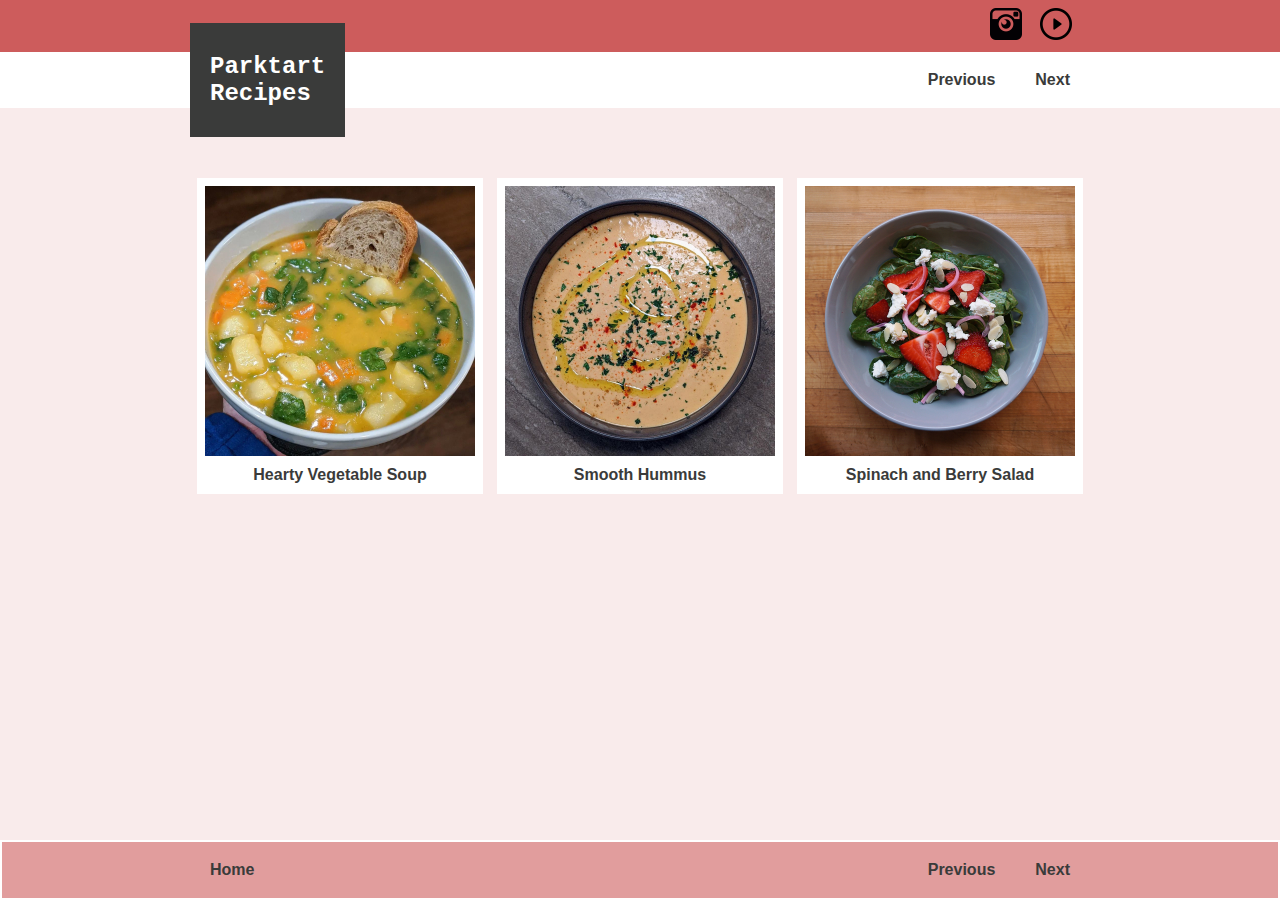
<file: index.html>
<!DOCTYPE html>
<html lang="en">

  <head>
    <meta charset="UTF-8">
    <meta http-equiv="X-UA-Compatible" content="IE=edge">
    <meta name="viewport" content="width=device-width, initial-scale=1.0">
    <title>Odin Recipes Flex</title>
    <link rel="stylesheet" href="style.css">
  </head>

  <body>
  <div class="all-container">

    <div class="widget-container">
      <div class="widgets">
        <a class="insta-logo" href="https://www.instagram.com/parktart/"><img src="./img/instagram-logo.png" alt="Instagram" height="32" width="32"></a>
        <a class="youtube-logo" href="https://www.youtube.com/watch?v=FCCfeGPKl6s"><img src="./img/youtube-logo.png" alt="YouTube" height="32" width="32"></a>
      </div>
    </div>

    <div class="menu-container">
      <div class="menu">
        <a class="logo" href="./index.html">Parktart Recipes</a>
        <!-- <div class="more"><a href="XXX">More Recipes</a></div> -->
        <a class="previous" href="./recipes/salad.html">Previous</a>
        <a class="next" href="./recipes/soup.html">Next</a>
      </div>
    </div>
    
    <div class="photo-grid-container">
      <div class="photo-grid">
        
        <a href="./recipes/soup.html">
          <div class="soup-container">
            <img src="./img/soup-pic.jpg" alt="Hearty Soup" height="270" width="270">
            <p>Hearty Vegetable Soup</p>
          </div>
        </a>

        <a href="./recipes/hummus.html">
          <div class="hummus-container">
            <img src="./img/hummus-pic.jpg" alt="Hummus" height="270" width="270">
            <p>Smooth Hummus</p>
          </div>
        </a>

        <a id="salad-anchor" href="./recipes/salad.html">
          <div class="salad-container">
            <img src="./img/salad-pic.jpg" alt="Salad" height="270" width="270">
            <p>Spinach and Berry Salad</p>
          </div>
        </a>

      </div>
    </div>
  
    <div class="menu-container footer">
      <div class="menu">
        <a class="home" href="./index.html">Home</a>
        <!-- <div class="more"><a href="XXX">More Recipes</a></div> -->
        <a class="previous" href="./recipes/salad.html">Previous</a>
        <a class="next" href="./recipes/soup.html">Next</a>
      </div>
    </div>

  </div>
  </body>

</html>
</file>
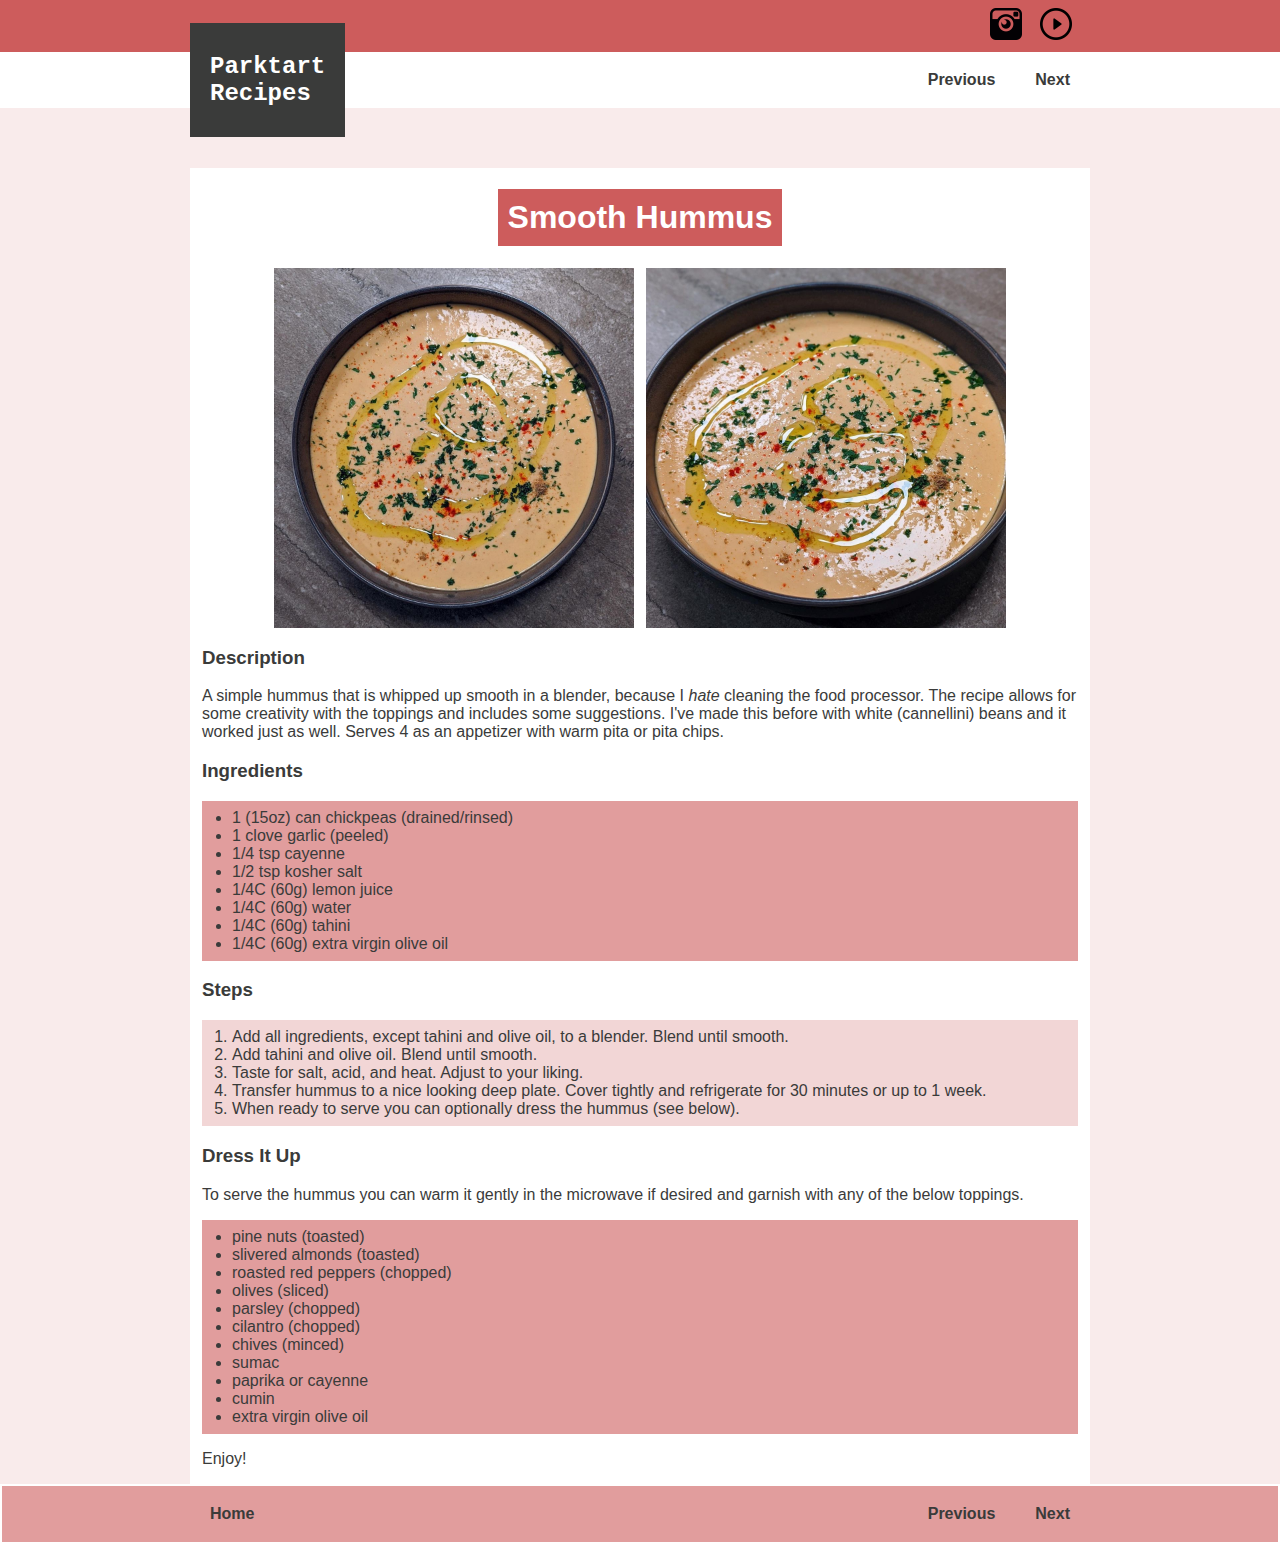
<file: recipes/hummus.html>
<!DOCTYPE html>
<html lang="en">

  <head>
    <meta charset="UTF-8">
    <meta http-equiv="X-UA-Compatible" content="IE=edge">
    <meta name="viewport" content="width=device-width, initial-scale=1.0">
    <title>Hummus</title>
    <link rel="stylesheet" href="./../recipe-style.css">
  </head>

  <body>
  <div class="all-container">

    <div class="widget-container">
      <div class="widgets">
        <a class="insta-logo" href="https://www.instagram.com/parktart/"><img src="./../img/instagram-logo.png" alt="Instagram" height="32" width="32"></a>
        <a class="youtube-logo" href="https://www.youtube.com/watch?v=FCCfeGPKl6s"><img src="./../img/youtube-logo.png" alt="YouTube" height="32" width="32"></a>
      </div>
    </div>

    <div class="menu-container">
      <div class="menu">
        <a class="logo" href="./../index.html">Parktart Recipes</a>
        <!-- <div class="more"><a href="XXX">More Recipes</a></div> -->
        <a class="previous" href="./soup.html">Previous</a>
        <a class="next" href="./salad.html">Next</a>
      </div>
    </div>

    
    <div class="content-container">
      <div class="content">

        <h1>Smooth Hummus</h1>
      
        <div class="recipe-pics-container">
          <div><img src="./../img/hummus-pic.jpg" alt="Hummus pic 1" width="360" height="360"></div>
          <div><img src="./../img/hummus-pic-2.jpg" alt="Hummus pic 2" width="360" height="360"></div>
        </div>

        <h3>Description</h3>
        <p>A simple hummus that is whipped up smooth in a blender, because I <em>hate</em> cleaning the food processor. The recipe allows for some creativity with the toppings and includes
        some suggestions. I've made this before with white (cannellini) beans and it worked just as well. Serves 4 as an appetizer with warm pita or pita chips.</p>

        <h3>Ingredients</h3>

        <ul>
          <li>1 (15oz) can chickpeas (drained/rinsed)</li>
          <li>1 clove garlic (peeled)</li>
          <li>1/4 tsp cayenne</li> 
          <li>1/2 tsp kosher salt</li> 
          <li>1/4C (60g) lemon juice</li>
          <li>1/4C (60g) water</li>
          <li>1/4C (60g) tahini</li>
          <li>1/4C (60g) extra virgin olive oil</li>
        </ul>

        <h3>Steps</h3>
      
        <ol>
          <li>Add all ingredients, except tahini and olive oil, to a blender. Blend until smooth.</li>
          <li>Add tahini and olive oil. Blend until smooth.</li>
          <li>Taste for salt, acid, and heat. Adjust to your liking.</li>
          <li>Transfer hummus to a nice looking deep plate. Cover tightly and refrigerate for 30 minutes or up to 1 week.</li>
          <li>When ready to serve you can optionally dress the hummus (see below).</li>
        </ol>

        <h3>Dress It Up</h3>

        <p>To serve the hummus you can warm it gently in the microwave if desired and garnish with any of the below toppings.</p>

        <ul>
          <li>pine nuts (toasted)</li>
          <li>slivered almonds (toasted)</li>
          <li>roasted red peppers (chopped)</li>
          <li>olives (sliced)</li>
          <li>parsley (chopped)</li>
          <li>cilantro (chopped)</li>
          <li>chives (minced)</li>
          <li>sumac</li>
          <li>paprika or cayenne</li>
          <li>cumin</li>
          <li>extra virgin olive oil</li>
        </ul>

        <p>Enjoy!</p>

      </div>
    </div>

    <div class="menu-container footer">
      <div class="menu">
        <a class="home" href="./../index.html">Home</a>
        <!-- <div class="more"><a href="XXX">More Recipes</a></div> -->
        <a class="previous" href="./soup.html">Previous</a>
        <a class="next" href="./salad.html">Next</a>
      </div>
    </div>

  </div>
  </body>

</html>
</file>
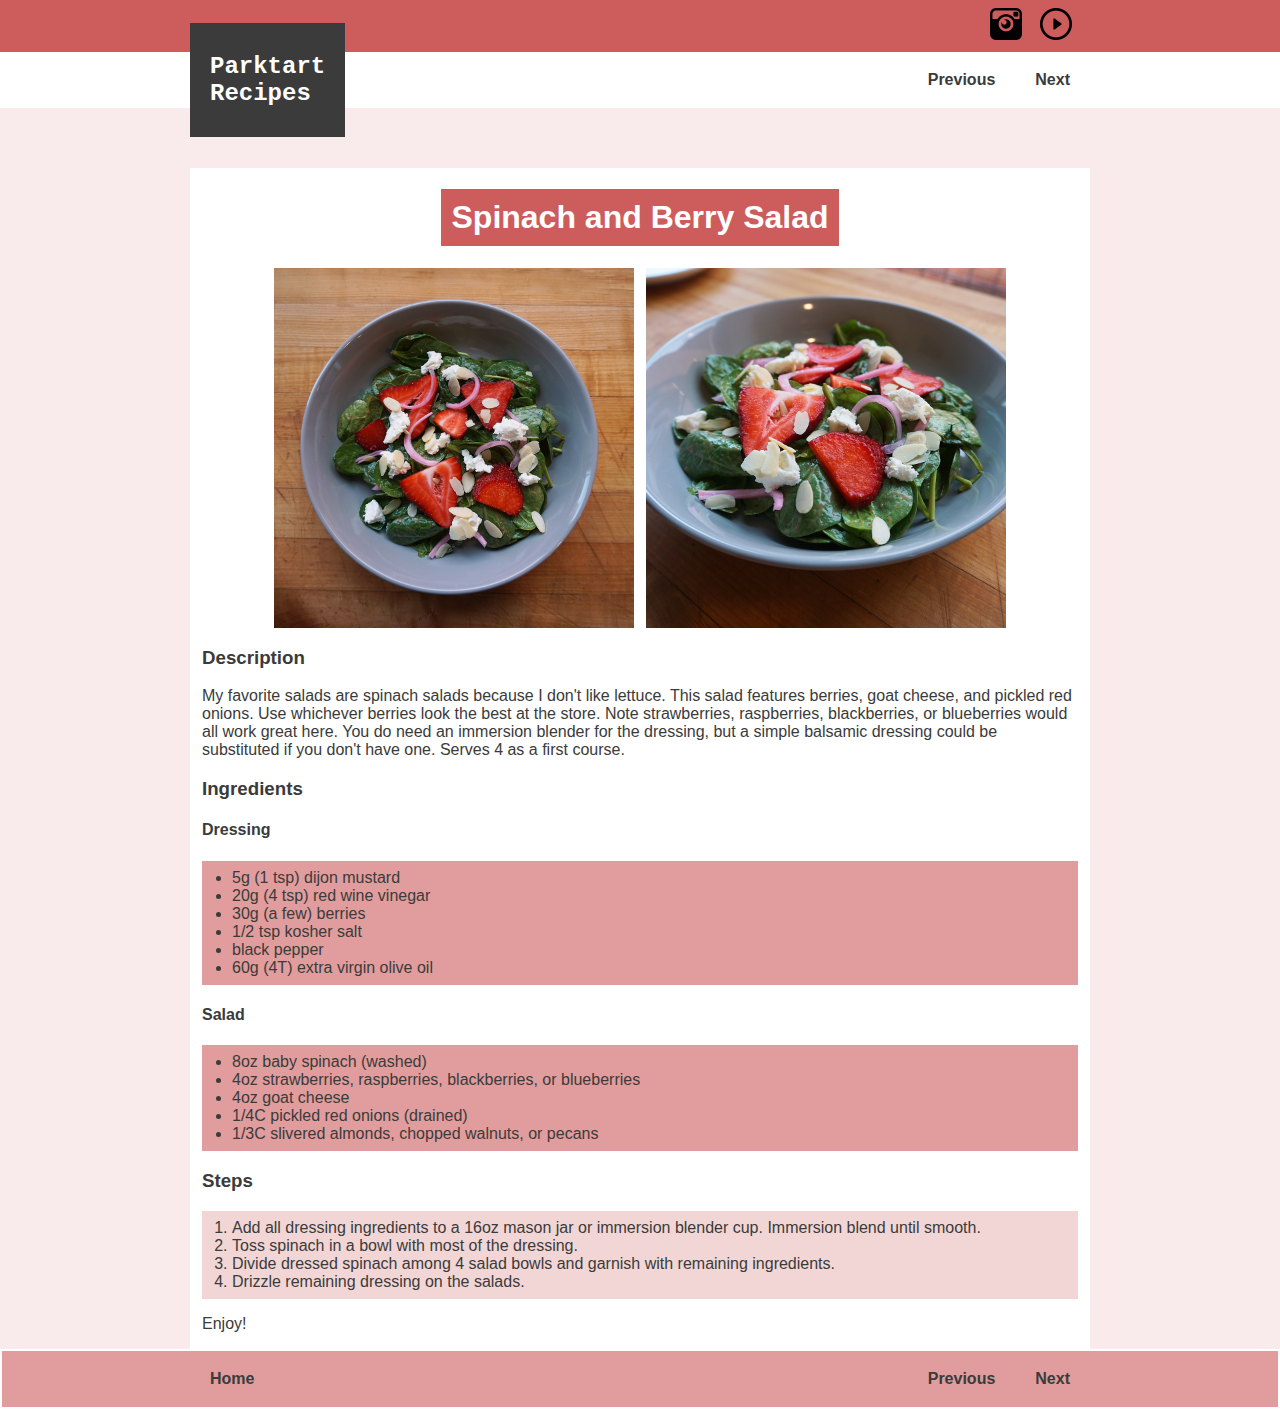
<file: recipes/salad.html>
<!DOCTYPE html>
<html lang="en">

  <head>
    <meta charset="UTF-8">
    <meta http-equiv="X-UA-Compatible" content="IE=edge">
    <meta name="viewport" content="width=device-width, initial-scale=1.0">
    <title>Salad</title>
    <link rel="stylesheet" href="./../recipe-style.css">
  </head>

  <body>
  <div class="all-container">

    <div class="widget-container">
      <div class="widgets">
        <a class="insta-logo" href="https://www.instagram.com/parktart/"><img src="./../img/instagram-logo.png" alt="Instagram" height="32" width="32"></a>
        <a class="youtube-logo" href="https://www.youtube.com/watch?v=FCCfeGPKl6s"><img src="./../img/youtube-logo.png" alt="YouTube" height="32" width="32"></a>
      </div>
    </div>

    <div class="menu-container">
      <div class="menu">
        <a class="logo" href="./../index.html">Parktart Recipes</a>
        <!-- <div class="more"><a href="XXX">More Recipes</a></div> -->
        <a class="previous" href="./hummus.html">Previous</a>
        <a class="next" href="./soup.html">Next</a>
      </div>
    </div>

    
    <div class="content-container">
      <div class="content">
    
        <h1>Spinach and Berry Salad</h1>
        
        <div class="recipe-pics-container">
          <div><img src="./../img/salad-pic.jpg" alt="Salad pic 1" width="360" height="360"></div>
          <div><img src="./../img/salad-pic-2.jpg" alt="Salad pic 1" width="360" height="360"></div>
        </div>

        <h3>Description</h3>
        <p>My favorite salads are spinach salads because I don't like lettuce. This salad features berries, goat cheese, and pickled red onions. Use whichever berries look
          the best at the store. Note strawberries, raspberries, blackberries, or blueberries would all work great here. You do need an immersion blender for the dressing, but 
          a simple balsamic dressing could be substituted if you don't have one. Serves 4 as a first course.
        </p>

        <h3>Ingredients</h3>
        
        <h4>Dressing</h4>

        <ul>
          <li>5g (1 tsp) dijon mustard</li>
          <li>20g (4 tsp) red wine vinegar</li>
          <li>30g (a few) berries</li>
          <li>1/2 tsp kosher salt</li>
          <li>black pepper</li>
          <li>60g (4T) extra virgin olive oil</li>
        </ul>

        <h4>Salad</h4>

        <ul>
          <li>8oz baby spinach (washed)</li>
          <li>4oz strawberries, raspberries, blackberries, or blueberries</li>
          <li>4oz goat cheese</li>
          <li>1/4C pickled red onions (drained)</li>
          <li>1/3C slivered almonds, chopped walnuts, or pecans</li>
        </ul>

        <h3>Steps</h3>
        
        <ol>
          <li>Add all dressing ingredients to a 16oz mason jar or immersion blender cup. Immersion blend until smooth.</li>
          <li>Toss spinach in a bowl with most of the dressing.</li>
          <li>Divide dressed spinach among 4 salad bowls and garnish with remaining ingredients.</li>
          <li>Drizzle remaining dressing on the salads.</li>
        </ol>

        <p>Enjoy!</p>
    
      </div>
    </div>

    <div class="menu-container footer">
      <div class="menu">
        <a class="home" href="./../index.html">Home</a>
        <!-- <div class="more"><a href="XXX">More Recipes</a></div> -->
        <a class="previous" href="./hummus.html">Previous</a>
        <a class="next" href="./soup.html">Next</a>
      </div>
    </div>

  </div>
  </body>

</html>
</file>
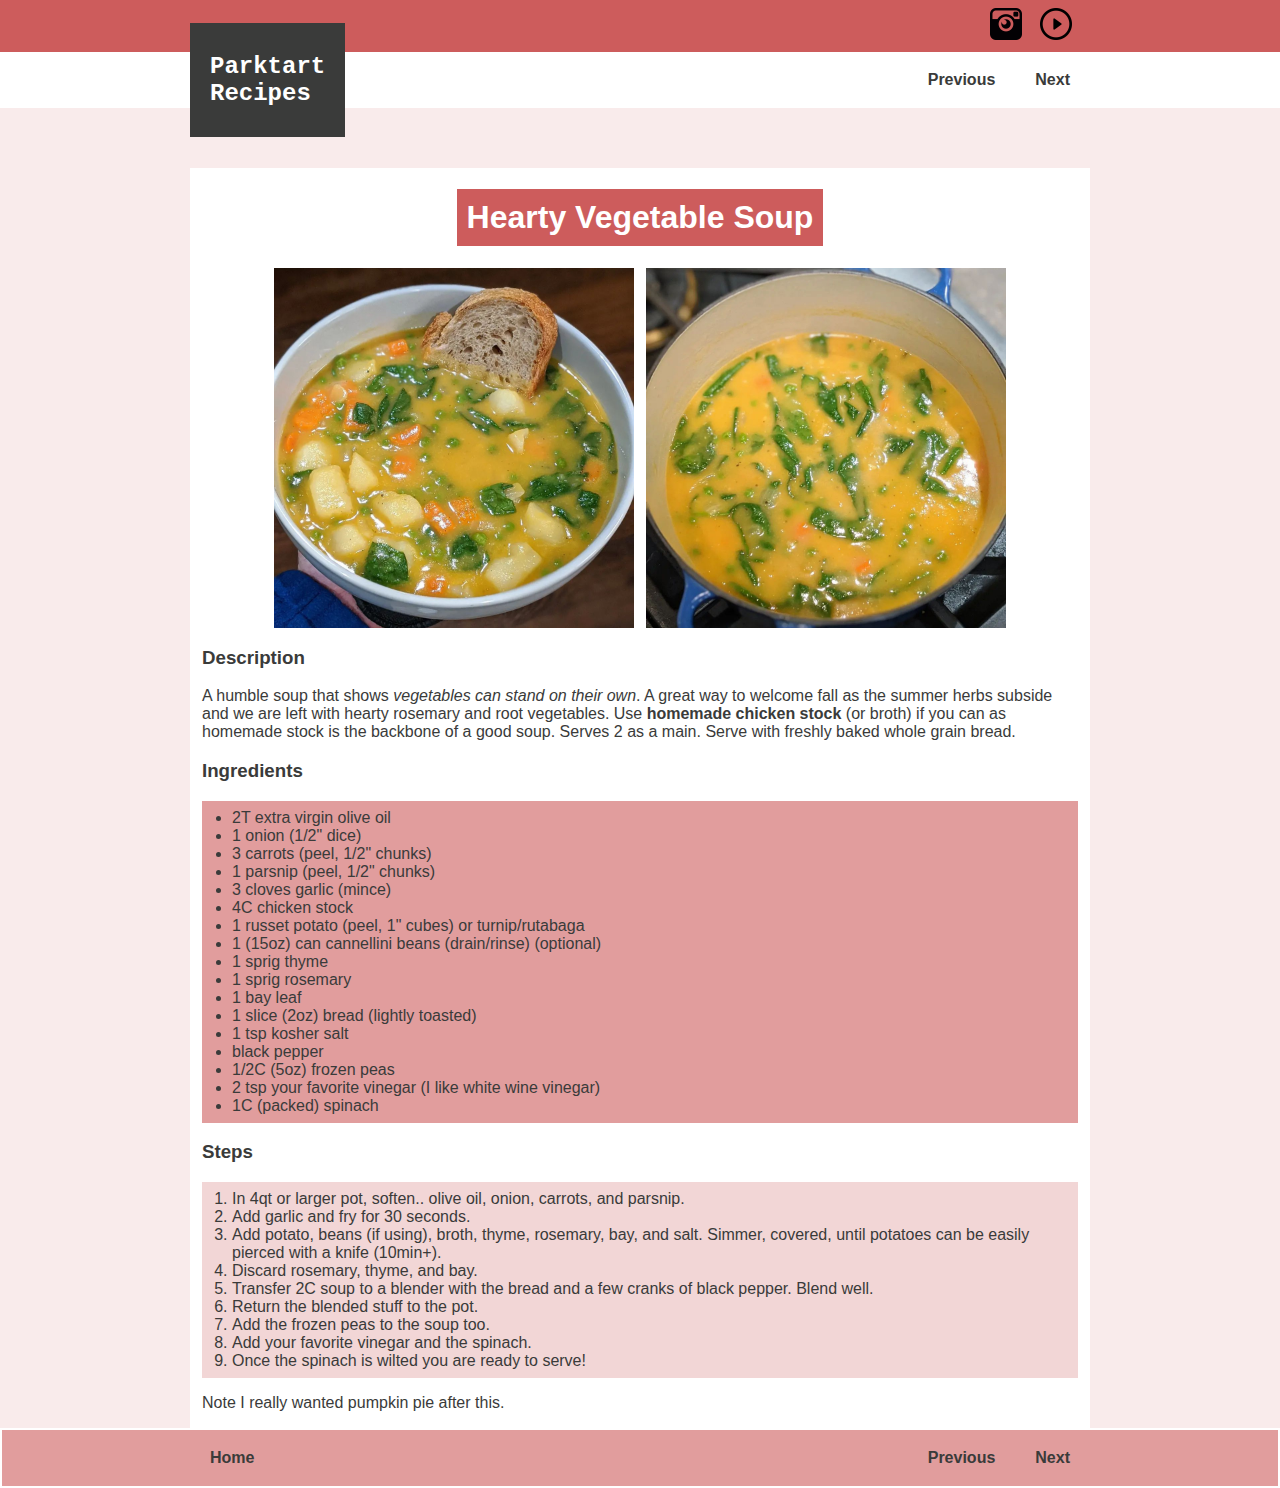
<file: recipes/soup.html>
<!DOCTYPE html>
<html lang="en">

  <head>
    <meta charset="UTF-8">
    <meta http-equiv="X-UA-Compatible" content="IE=edge">
    <meta name="viewport" content="width=device-width, initial-scale=1.0">
    <title>Soup</title>
    <link rel="stylesheet" href="./../recipe-style.css">
  </head>

  <body>
  <div class="all-container">

    <div class="widget-container">
      <div class="widgets">
        <a class="insta-logo" href="https://www.instagram.com/parktart/"><img src="./../img/instagram-logo.png" alt="Instagram" height="32" width="32"></a>
        <a class="youtube-logo" href="https://www.youtube.com/watch?v=FCCfeGPKl6s"><img src="./../img/youtube-logo.png" alt="YouTube" height="32" width="32"></a>
      </div>
    </div>

    <div class="menu-container">
      <div class="menu">
        <a class="logo" href="./../index.html">Parktart Recipes</a>
        <!-- <div class="more"><a href="XXX">More Recipes</a></div> -->
        <a class="previous" href="./salad.html">Previous</a>
        <a class="next" href="./hummus.html">Next</a>
      </div>
    </div>

    
    <div class="content-container">
      <div class="content">

        <h1>Hearty Vegetable Soup</h1>  

        <div class="recipe-pics-container">
          <div><img src="./../img/soup-pic.jpg" alt="Hearty Soup" width="360" height="360"></div>
          <div><img src="./../img/soup-pic-2.jpg" alt="Hearty Soup 2" width="360" height="360"></div>
        </div>

        <h3>Description</h3>
        <p>A humble soup that shows <em>vegetables can stand on their own</em>. A great way to welcome fall as the summer herbs subside and we are left with hearty rosemary and root vegetables. 
        Use <strong>homemade chicken stock</strong> (or broth) if you can as homemade stock is the backbone of a good soup. Serves 2 as a main. Serve with freshly baked whole grain bread.</p>

        <h3>Ingredients</h3>

        <ul>
          <li>2T extra virgin olive oil</li>
          <li>1 onion (1/2" dice)</li>
          <li>3 carrots (peel, 1/2" chunks)</li>
          <li>1 parsnip (peel, 1/2" chunks)</li>
          <li>3 cloves garlic (mince)</li>
          <li>4C chicken stock</li>
          <li>1 russet potato (peel, 1" cubes) or turnip/rutabaga</li>
          <li>1 (15oz) can cannellini beans (drain/rinse) (optional)</li>
          <li>1 sprig thyme</li>
          <li>1 sprig rosemary</li>
          <li>1 bay leaf</li>
          <li>1 slice (2oz) bread (lightly toasted)</li>
          <li>1 tsp kosher salt</li>
          <li>black pepper</li>
          <li>1/2C (5oz) frozen peas</li>
          <li>2 tsp your favorite vinegar (I like white wine vinegar)</li>
          <li>1C (packed) spinach</li>
        </ul>

        <h3>Steps</h3>

        <ol>
          <li>In 4qt or larger pot, soften.. olive oil, onion, carrots, and parsnip.</li>
          <li>Add garlic and fry for 30 seconds.</li>
          <li>Add potato, beans (if using), broth, thyme, rosemary, bay, and salt. Simmer, covered, until potatoes can be easily pierced with a knife (10min+).</li>
          <li>Discard rosemary, thyme, and bay.</li>
          <li>Transfer 2C soup to a blender with the bread and a few cranks of black pepper. Blend well.</li>
          <li>Return the blended stuff to the pot.</li>
          <li>Add the frozen peas to the soup too.</li>
          <li>Add your favorite vinegar and the spinach.</li>
          <li>Once the spinach is wilted you are ready to serve!</li>
        </ol>

        <p>Note I really wanted pumpkin pie after this.</p>

      </div>
    </div>

    <div class="menu-container footer">
      <div class="menu">
        <a class="home" href="./../index.html">Home</a>
        <!-- <div class="more"><a href="XXX">More Recipes</a></div> -->
        <a class="previous" href="./salad.html">Previous</a>
        <a class="next" href="./hummus.html">Next</a>
      </div>
    </div>

  </div>
  </body>

</html>
</file>
<file: style.css>
html {
  box-sizing: border-box; /* Alternative Box Model */
  background-color:  #f9ebeb;
}

*,
*::before,
*::after {
  box-sizing: inherit;  /* Alternative Box Model */
}

* {
  margin: 0;
  padding: 0;
  font-family: Arial, Helvetica, sans-serif;
  color: #3a3b3a;
  /* border: 1px solid red; */
}

.widget-container {
  background-color: #cd5c5c;
  padding: 8px 0;
  display: flex;
  justify-content: center;
}

.widgets {
  width: 900px;
  display: flex;
  justify-content: flex-end;
}

a.youtube-logo {
  margin: 0 18px;
}

.menu-container {
  background-color: white;
  display: flex;
  justify-content: center;
}

/* ----------- FOOTER ----------- */

.menu-container.footer {
  background-color: #e19d9d;
  border: 2px solid white;
}

.all-container {
  display: flex; /* makes the whole page a flex container */
  flex-flow: column; /* each item is stacked on top of the next in one big column (the whole page) */
}

html,
body,
.all-container {
  height: 100%; /* makes that flex container fill the entire browser window */
}

.photo-grid-container {
  margin-bottom: auto; /* since the footer has a fixed height, this pushes the footer to the bottom of the all-container */
}

/* ----------- FOOTER ----------- */

.menu {
  width: 900px;
  height: 56px;
  display: flex;
  align-items: center;
}

a.previous {
  margin-left: auto;
}

a {
  /* color: #3a3b3a; */
  text-decoration: none;
  font-weight: bold;
}

a.logo {
  color: white;
  font-family: 'Courier New', Courier, monospace;
  font-size: 24px; /* instead of 1.5rem bc don't want this to grow */
  padding: 30px 20px;
  width: min-content;
  background-color: #3a3b3a;
  /* display: flex; */
  /* justify-content: center; */
  /* align-items: center; */
}

a.logo:hover {
  background-color: gray;
  /* color: white; */
}

a.next,
a.previous,
a.home {
  padding: 20px;
}

a.previous:hover,
a.next:hover,
a.home:hover {
  color: #cd5c5c;
}

.photo-grid-container {
  display: flex;
  justify-content: center;
  margin-top: 60px;
  /* margin-bottom: 40px; */
}

.photo-grid {
  width: 900px;
  display: flex;
  justify-content: space-around;
  /* justify-content: space-between; */
  flex-wrap: wrap;
}

.photo-grid div {
  width: min-content;
  /* height: 315px; */
  padding: 8px;
  background-color: white;
  display: flex;
  flex-direction: column;
  align-items: center;
  text-align: center;
}

.photo-grid div:hover {
  opacity: .7;
}

.photo-grid p {
  padding-top: 10px;
  padding-bottom: 2px;
}

.photo-grid a {
  /* margin-top: 20px; */
  margin: 10px 0;
}

#salad-anchor {
  margin-bottom: 20px;
}
</file>
<file: recipe-style.css>
/* ----------- from style.css ----------- */

html {
  box-sizing: border-box; /* Alternative Box Model */
  background-color:  #f9ebeb;
}

*,
*::before,
*::after {
  box-sizing: inherit;  /* Alternative Box Model */
}

* {
  /* margin: 0; */
  /* padding: 0; */
  font-family: Arial, Helvetica, sans-serif;
  color: #3a3b3a;
  /* border: 1px solid red; */
}

.widget-container {
  background-color: #cd5c5c;
  padding: 8px 0;
  display: flex;
  justify-content: center;
}

.widgets {
  width: 900px;
  display: flex;
  justify-content: flex-end;
}

a.youtube-logo {
  margin: 0 18px;
}

.menu-container {
  background-color: white;
  display: flex;
  justify-content: center;
}

/* ----------- FOOTER ----------- */

.menu-container.footer {
  background-color: #e19d9d;
  border: 2px solid white;
}

.all-container {
  display: flex; /* makes the whole page a flex container */
  flex-flow: column; /* each item is stacked on top of the next in one big column (the whole page) */
}

html,
body,
.all-container {
  height: 100%; /* makes that flex container fill the entire browser window */
}

.content-container {
  margin-bottom: auto; /* since the footer has a fixed height, this pushes the footer to the bottom of the all-container */
}

/* ----------- FOOTER ----------- */

.menu {
  width: 900px;
  height: 56px;
  display: flex;
  align-items: center;
}

a.previous {
  margin-left: auto;
}

a {
  /* color: #3a3b3a; */
  text-decoration: none;
  font-weight: bold;
}

a.logo {
  color: white;
  font-family: 'Courier New', Courier, monospace;
  font-size: 24px; /* instead of 1.5rem bc don't want this to grow */
  padding: 30px 20px;
  width: min-content;
  background-color: #3a3b3a;
  /* display: flex; */
  /* justify-content: center; */
  /* align-items: center; */
}

a.logo:hover {
  background-color: gray;
  /* color: white; */
}

a.next,
a.previous,
a.home {
  padding: 20px;
}

a.previous:hover,
a.next:hover,
a.home:hover {
  color: #cd5c5c;
}

/* ----------- from style.css ----------- */

body {
  margin: 0;
}

.content-container {
  display: flex;
  margin-top: 60px;
  justify-content: center;
}

.content {
  width: 900px;
  background-color: white;
  padding: 0 12px;
}

.recipe-pics-container {
  /* width: 900px; */
  display: flex;
  justify-content: center;
  gap: 12px;
  flex-wrap: wrap;
}

.recipe-pics-container div {
  width: 360px;
  height: 360px;
}

h1 {
  /* font-family: "Courier", monospace; */
  text-align: center;
  color: white;
  background-color: #cd5c5c;
  /* background-color: #e19d9d; */
  /* margin-top: 0; */
  padding: 10px;
  width: fit-content;
  margin: .67em auto;
}

ul {
  background-color: #e19d9d;
}

ol {
  background-color: #f2d6d6;
}

ul, ol {
  padding-top: 8px;
  padding-bottom: 8px;
  padding-inline-start: 30px;
}
</file>
